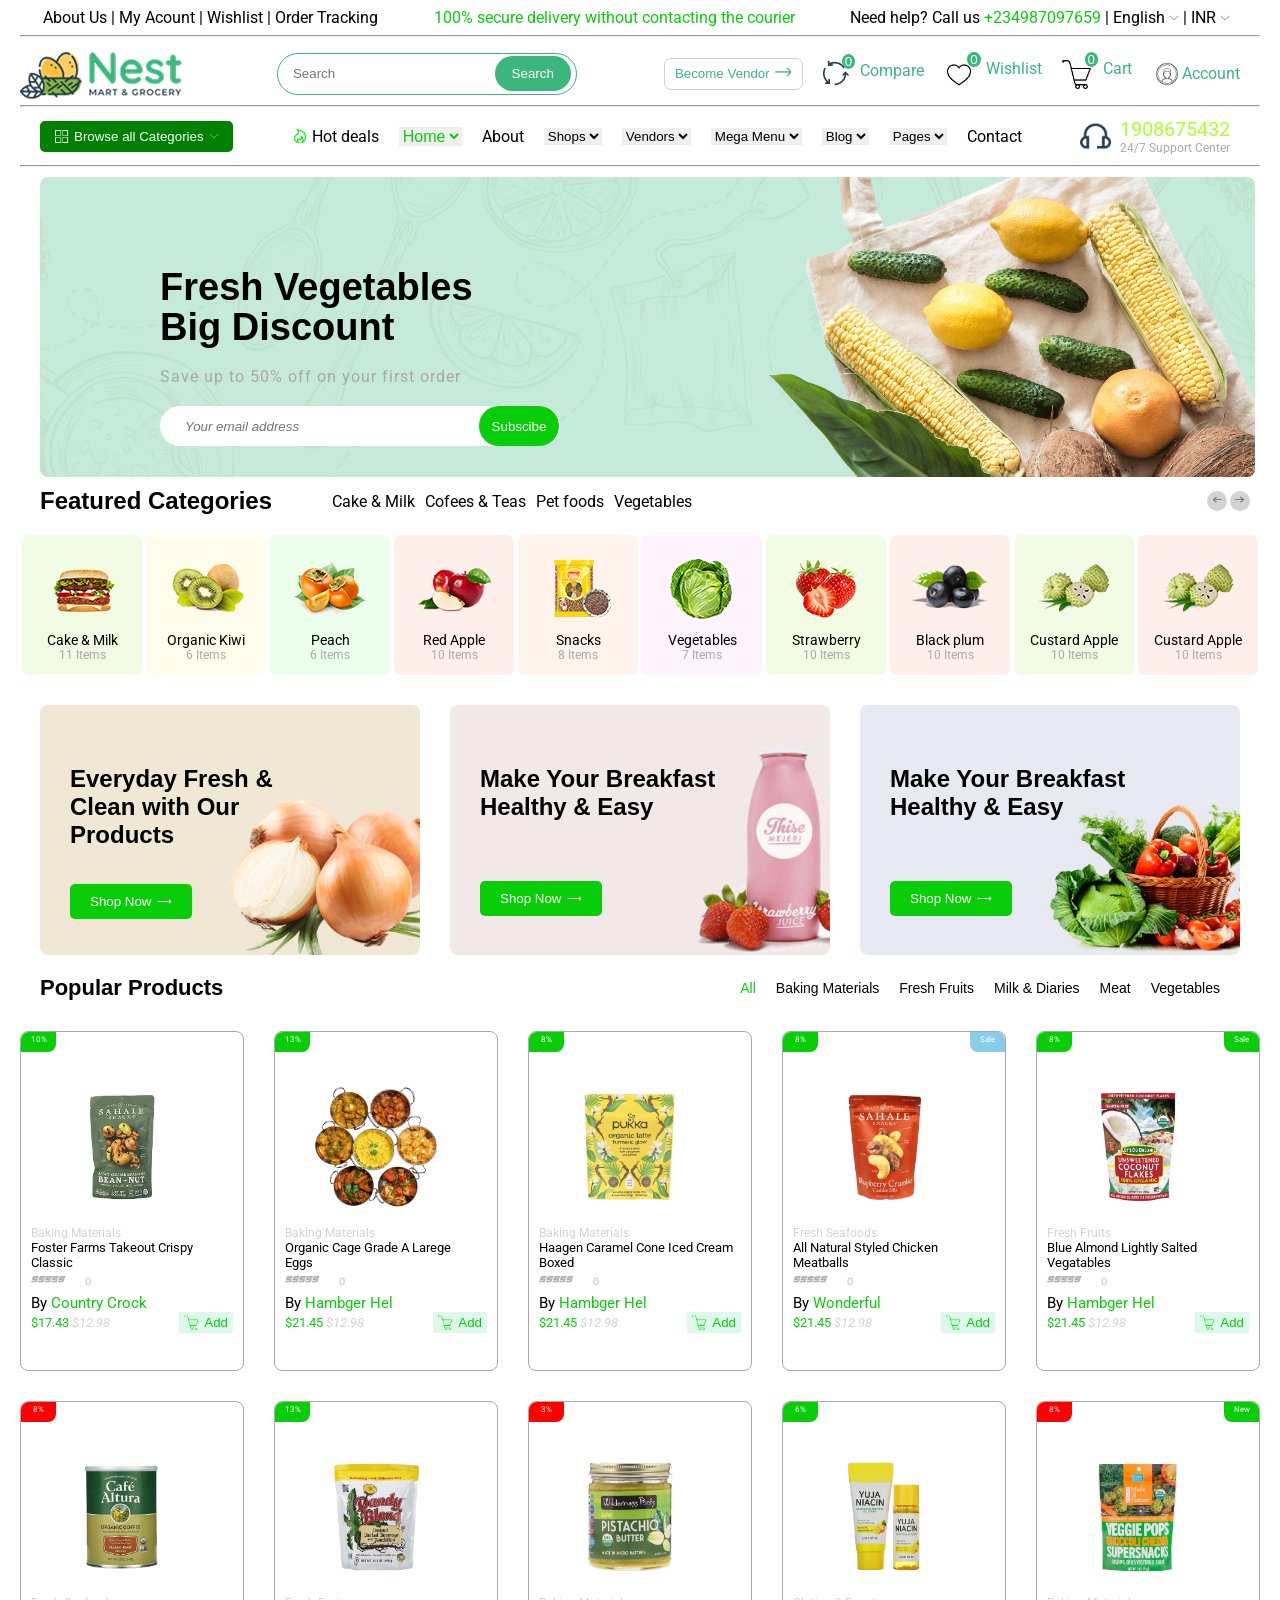
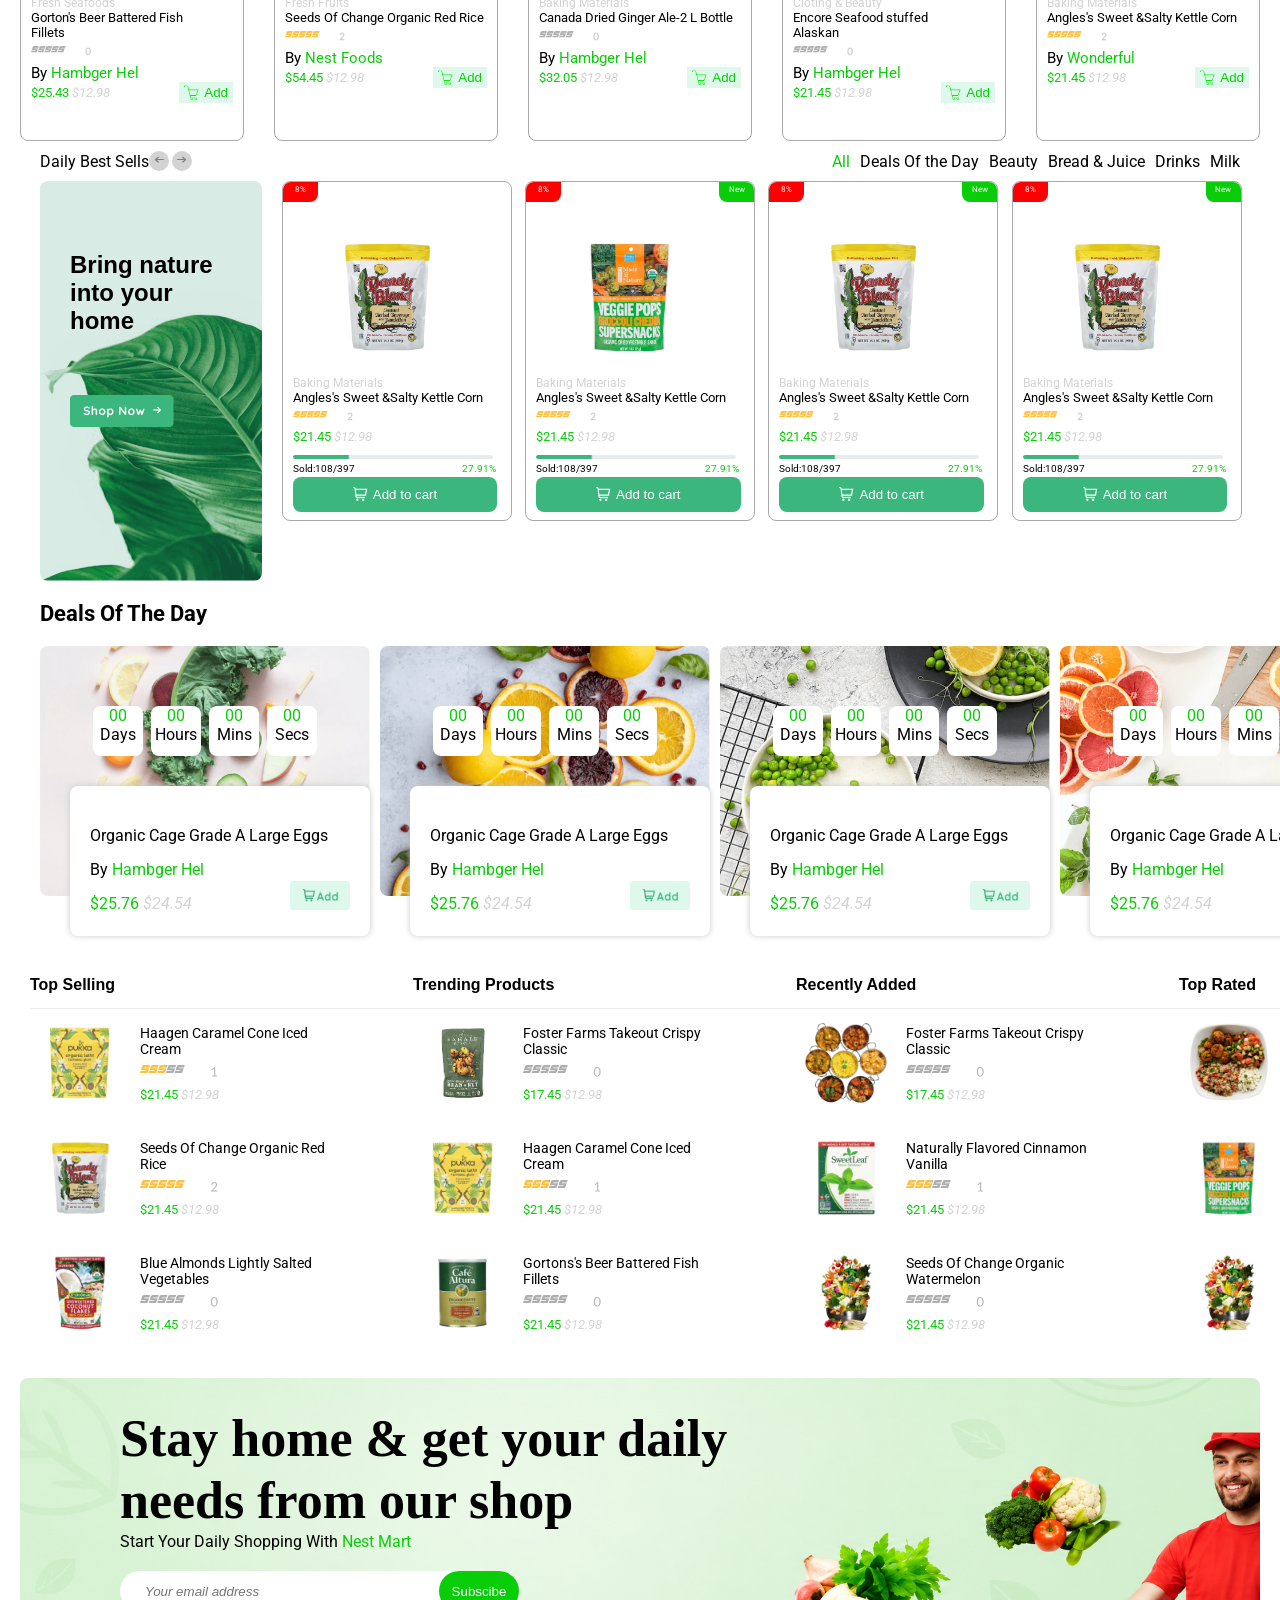
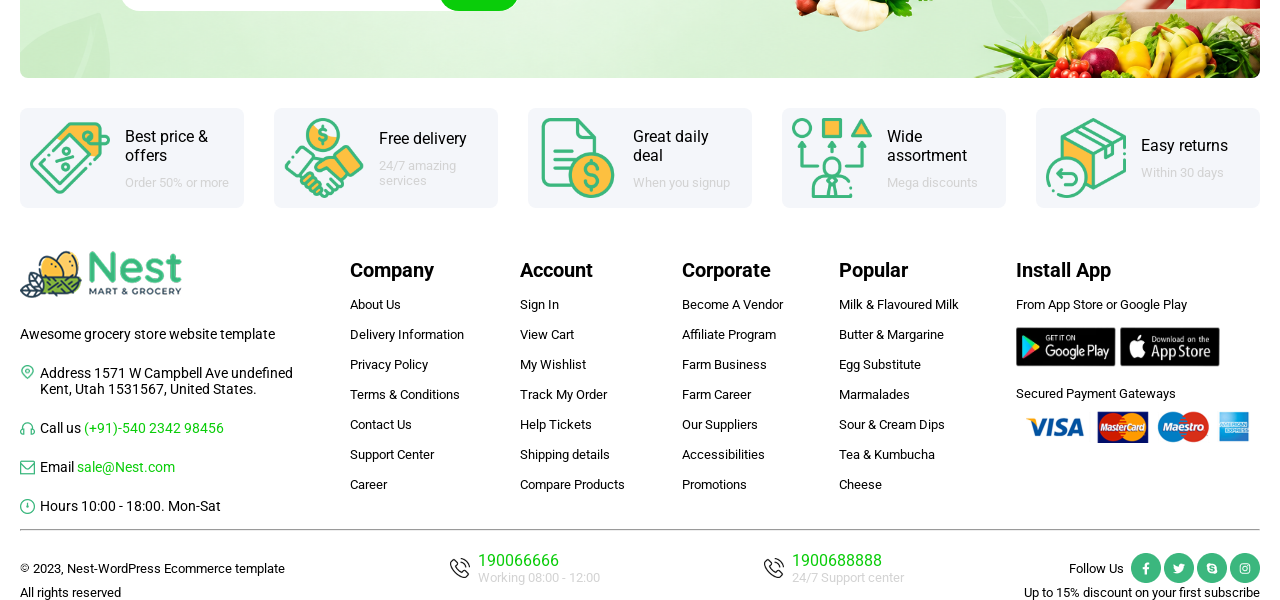
<file: index.html>
<!DOCTYPE html>
<html lang="en">
<head>
  <meta charset="UTF-8">
  <meta name="viewport" content="width=device-width, initial-scale=1.0">
  <title>Document</title>
  <link rel="preconnect" href="https://fonts.googleapis.com">
<link rel="preconnect" href="https://fonts.gstatic.com" crossorigin>
<link href="https://fonts.googleapis.com/css2?family=Roboto:ital,wght@0,100..900;1,100..900&display=swap" rel="stylesheet">
  <link rel="stylesheet" href="index.css">
</head>
<body>
  <header>
    <nav  class="first-nav">
      <div class="links">
        <a href="clone.html">About Us</a> |
        <a href="#">My Acount</a> |
        <a href="#">Wishlist</a> |
        <a href="#">Order Tracking</a>
      </div>

      <div class="hundred">
        100% secure delivery without contacting the courier
      </div>

      <div class="need">
       Need help? Call us <span>+234987097659</span> | English <img src="dropdown.png" width="10px" height="10px"> | INR <img src="dropdown.png" width="10px" height="10px" >
      </div>
    </nav>
    <hr class="first-hr">


    <div class="second-nav">

      <div class="logo">
        <img src="nest-logo.png">   
      </div>

      <form class="search-form">
          <input type="search" placeholder="Search" class="search-input">
          <button class="search-btn">Search</button>
        </form>

      <div class="fawaz">
      <div class="icons">

        <button class="become"> <p>Become Vendor</p> <img src="green-arrow.png"></button>

        <div class="compare">
          <img src="Group.png">
          <p><button class="zero">0</button></p>
          <div><a href="#"> Compare</a></div>  
        </div>


        <div class="compare">
          <img src="heart.png" width="30px" height="30px">
          <p><button class="zero">0</button></p>
          <div><a href="#"> Wishlist</a></div>  
        </div>


        <div class="compare">
          <img src="cart.png" width="30px" height="30px">
          <p><button class="zero">0</button></p>
          <div><a href="#"> Cart</a></div>  
        </div>


        <div style="display: flex; align-items: center;">
           <img src="account.png" width="30px" height="30px">
          <div><a style="text-decoration: none; color:  #3BB77E;" href="#"> Account</a></div> 
        </div>
          
      </div>

      </div>

      <img src="menu.png" class="menu" >

      


    </div>
    <hr class="first-hr">



  <nav class="third-nav">

    <div class="v">
      <button class="square-p-down"> <img class="four-square" src="four-square.png" width="15px" height="15px"> <p>Browse all Categories</p> <img class="down" src="dropdown.png" width="10px" height="10px"></button>
    </div>


    <div class="p-square">

      <a href="#"><div style="display: flex; align-items: center;
      gap: 3px;">
        <img class="flames" src="flames.png" width="18px" height="18px"> <p>Hot deals</p>
      </div>
      </a>

      <select class="home">
        <option>Home</option>
        <option></option>
      </select>

      <a href="#">About</a>

      <select>
        <option>Shops</option>
        <option></option>
      </select>

      <select>
        <option>Vendors</option>
        <option></option>
      </select>

      <select>
        <option>Mega Menu</option>
        <option></option>
      </select>

      <select>
        <option>Blog</option>
        <option></option>
      </select>

      <select>
        <option>Pages</option>
        <option></option>
      </select>

      <a href="#">Contact</a>


    </div>
     
     

    <div class="p">
      <img src="headphone.png" width="40px" height="30px">

      <div>
      <p style="color: greenyellow; font-size: 20px;">1908675432</p>
      <p style="font-size: 12px; color: darkgray;">24/7 Support Center</p>
      </div>
    </div>
  </nav> 
  </header>
  <hr class="second-hr">


  <div class="green-corn">
    <p class="vegetables">Fresh Vegetables <br> Big Discount</p>
    <p class="save">Save up to 50% off on your first order</p>

    <div class="email-div">
      <input class="email-input" type="email" placeholder="Your email address"> <button class="subscribe-btn">Subscibe</button>
    </div>

  </div>


 <div class="fea">

    <div style="display: flex; align-items: center; gap: 30px;">
      <p class="features">Featured Categories</p>
      <div class="c" ><p>Cake & Milk</p>
    <p>Cofees & Teas</p>
    <p>Pet foods</p>
    <p>Vegetables</p></div>
    
  </div>

  <div style="display: flex; align-items: center; gap: 3px;">
    <img src="left-arrow.png" width="20px" height="20px" style="background-color: lightgray; border-radius:50%; display: flex; padding: 2px;" >
    <img src="right-arrow2.png" width="20px" height="20px" style="background-color: lightgray; border-radius:50%; display: flex; padding: 2px;" >
    
  </div>
  </div>

  <div class="goods">

     <div class="burger-cake">
      <img class="burger" src="burger.png">
      <p class="cake">Cake & Milk</p>
      <p class="items">11 Items</p>
    </div>


    <div class="organic-kiwi">
      <img class="burger" src="kiwi.png">
      <p class="cake">Organic Kiwi</p>
      <p class="items">6 Items</p>
    </div>


    <div class="peach-para">
      <img class="burger" src="peach.png">
      <p class="cake">Peach</p>
      <p class="items">6 Items</p>
    </div>


    <div class="red-apple">
      <img class="burger" src="apple.png">
      <p class="cake">Red Apple</p>
      <p class="items">10 Items</p>
    </div>


    <div class="snacks">
      <img class="burger" src="snacks.png">
      <p class="cake">Snacks</p>
      <p class="items">8 Items</p>
    </div>

    <div class="cabbage">
      <img class="burger" src="vegetables.png">
      <p class="cake">Vegetables</p>
      <p class="items">7 Items</p>
    </div>


    <div class="strawberry">
      <img class="burger" src="strawberry.png">
      <p class="cake">Strawberry</p>
      <p class="items">10 Items</p>
    </div>

    <div class="black-plum">
      <img class="burger" src="black-plum.png">
      <p class="cake">Black plum</p>
      <p class="items">10 Items</p>
    </div>

    <div class="custard-apple">
      <img class="burger" src="custard-apple.png">
      <p class="cake">Custard Apple</p>
      <p class="items">10 Items</p>
    </div>

    <div class="custard-app">
      <img class="burger" src="custard-apple.png">
      <p class="cake">Custard Apple</p>
      <p class="items">10 Items</p>
    </div>





  </div>


  


  <div class="card-container">

    <div class="card1">
      <p>Everyday Fresh & <br> Clean with Our <br>Products</p>
      <button>Shop Now <img class="arrw" src="right-arrow.png" width="15px" height="15px"></button>

    </div>

    <div class="card2">
      <p>Make Your Breakfast<br> Healthy & Easy </p>
      <button>Shop Now <img class="arrw" src="right-arrow.png" width="15px" height="15px"></button>

    </div>

    <div class="card3">
      <p>Make Your Breakfast<br> Healthy & Easy </p>
      <button>Shop Now <img class="arrw" src="right-arrow.png" width="15px" height="15px"></button>

    </div>
  </div>

  <div class="popular-product">
    <p class="pop">Popular Products</p>
    <div class="all">
      <p style="color: rgb(10, 205, 10);">All</p>
      <p>Baking Materials</p>
      <p>Fresh Fruits</p>
      <p>Milk & Diaries</p>
      <p>Meat</p>
      <p>Vegetables</p>
    </div>
  </div>

<div class="flex">


 <div class="big">
   <div class="small">10%</div>
    <div align="center"><img class="bean-nut" src="bean-nut-removebg-preview.png" height="150px"></div>
    <p class="baking">Baking Materials</p>
    <p class="foster">Foster Farms Takeout Crispy <br>
    Classic</p>
    <img src="sssss.png" height="20px" style="margin-left: 10px;">
    <p class="country">By <span>Country Crock</span></p>
    <div class="button-cart">
      <p class="dollar"><span>$17.43</span> <i class="gray-dollar">$12.98</i> </p>
      <button class="cart-add"><img style="filter: invert(42%) sepia(93%) saturate(1352%) hue-rotate(87deg) brightness(119%) contrast(119%);" src="cart.png" width="15px" height="15px"> <p class="add">Add</p></button>
    </div>
 </div>


 <div class="big">
   <div class="small">13%</div>
    <div align="center"><img class="bean-nut" src="salad-removebg-preview.png" height="150px"></div>
    <p class="baking">Baking Materials</p>
    <p class="foster">Organic Cage Grade A Larege <br>
    Eggs</p>
    <img src="sssss.png" height="20px" style="margin-left: 10px;">
    <p class="country">By <span>Hambger Hel</span></p>
    <div class="button-cart">
      <p class="dollar"><span>$21.45</span> <i class="gray-dollar">$12.98</i> </p>
      <button class="cart-add"><img style="filter: invert(42%) sepia(93%) saturate(1352%) hue-rotate(87deg) brightness(119%) contrast(119%);" src="cart.png" width="15px" height="15px"> <p class="add">Add</p></button>
    </div>
 </div>


 <div class="big">
   <div class="small">8%</div>
    <div align="center"><img class="bean-nut" src="pukka-removebg-preview.png" height="150px"></div>
    <p class="baking">Baking Materials</p>
    <p class="foster">Haagen Caramel Cone Iced Cream <br>
    Boxed</p>
    <img src="sssss.png" height="20px" style="margin-left: 10px;">
    <p class="country">By <span>Hambger Hel</span></p>
    <div class="button-cart">
      <p class="dollar"><span>$21.45</span> <i class="gray-dollar">$12.98</i> </p>
      <button class="cart-add"><img style="filter: invert(42%) sepia(93%) saturate(1352%) hue-rotate(87deg) brightness(119%) contrast(119%);" src="cart.png" width="15px" height="15px"> <p class="add">Add</p></button>
    </div>
 </div>


 <div class="big">
  <div class="two-upper"> 
    <div class="left-small">8%</div>
   <div class="right-small">Sale</div>
  </div>
   
    <div align="center"><img class="bean-nut" src="sahale-removebg-preview.png" height="150px"></div>
    <p class="baking">Fresh Seafoods</p>
    <p class="foster"> All Natural Styled Chicken <br>Meatballs</p>
    <img src="sssss.png" height="20px" style="margin-left: 10px;">
    <p class="country">By <span>Wonderful</span></p>
    <div class="button-cart">
      <p class="dollar"><span>$21.45</span> <i class="gray-dollar">$12.98</i> </p>
      <button class="cart-add"><img style="filter: invert(42%) sepia(93%) saturate(1352%) hue-rotate(87deg) brightness(119%) contrast(119%);" src="cart.png" width="15px" height="15px"> <p class="add">Add</p></button>
    </div>
 </div>


 <div class="big">
  <div class="two-upper"> 
    <div class="left-small">8%</div>
   <div class="rig-small">Sale</div>
  </div>
   
    <div align="center"><img class="bean-nut" src="coconut-removebg-preview.png" height="150px"></div>
    <p class="baking">Fresh Fruits</p>
    <p class="foster">Blue Almond Lightly Salted <br>
    Vegatables</p>
    <img src="sssss.png" height="20px" style="margin-left: 10px;">
    <p class="country">By <span>Hambger Hel</span></p>
    <div class="button-cart">
      <p class="dollar"><span>$21.45</span> <i class="gray-dollar">$12.98</i> </p>
      <button class="cart-add"><img style="filter: invert(42%) sepia(93%) saturate(1352%) hue-rotate(87deg) brightness(119%) contrast(119%);" src="cart.png" width="15px" height="15px"> <p class="add">Add</p></button>
    </div>
 </div>

</div>  








<div class="flex">

  <div class="big">
   <div class="cafe-small">8%</div>
    <div align="center"><img class="bean-nut" src="cafe-altura-removebg-preview.png" height="150px"></div>
    <p class="baking">Fresh Seafoods</p>
    <p class="foster">Gorton's Beer Battered Fish <br>
    Fillets</p>
    <img src="sssss.png" height="20px" style="margin-left: 10px;">
    <p class="country">By <span>Hambger Hel</span></p>
    <div class="button-cart">
      <p class="dollar"><span>$25.43</span> <i class="gray-dollar">$12.98</i> </p>
      <button class="cart-add"><img style="filter: invert(42%) sepia(93%) saturate(1352%) hue-rotate(87deg) brightness(119%) contrast(119%);" src="cart.png" width="15px" height="15px"> <p class="add">Add</p></button>
    </div>
 </div>


 <div class="big">
   <div class="small">13%</div>
    <div align="center"><img class="bean-nut" src="dandy-removebg-preview.png" height="150px"></div>
    <p class="baking">Fresh Fruits</p>
    <p class="foster">Seeds Of Change Organic Red 
    Rice</p>
    <img src="fully-orange-ssss.png" height="20px" style="margin-left: 10px;">
    <p class="country">By <span>Nest Foods</span></p>
    <div class="button-cart">
      <p class="dollar"><span>$54.45</span> <i class="gray-dollar">$12.98</i> </p>
      <button class="cart-add"><img style="filter: invert(42%) sepia(93%) saturate(1352%) hue-rotate(87deg) brightness(119%) contrast(119%);" src="cart.png" width="15px" height="15px"> <p class="add">Add</p></button>
    </div>
 </div>


 <div class="big">
   <div class="le-small">3%</div>
    <div align="center"><img class="bean-nut" src="pistachio-removebg-preview.png" height="150px"></div>
    <p class="baking">Baking Materials</p>
    <p class="foster">Canada Dried Ginger Ale-2 L
    Bottle</p>
    <img src="sssss.png" height="20px" style="margin-left: 10px;">
    <p class="country">By <span>Hambger Hel</span></p>
    <div class="button-cart">
      <p class="dollar"><span>$32.05</span> <i class="gray-dollar">$12.98</i> </p>
      <button class="cart-add"><img style="filter: invert(42%) sepia(93%) saturate(1352%) hue-rotate(87deg) brightness(119%) contrast(119%);" src="cart.png" width="15px" height="15px"> <p class="add">Add</p></button>
    </div>
 </div>


 <div class="big">
   <div class="small">6%</div>
    <div align="center"><img class="bean-nut" src="oil-removebg-preview.png" height="150px"></div>
    <p class="baking">Cloting & Beauty</p>
    <p class="foster">Encore Seafood stuffed <br>
    Alaskan</p>
    <img src="sssss.png" height="20px" style="margin-left: 10px;">
    <p class="country">By <span>Hambger Hel</span></p>
    <div class="button-cart">
      <p class="dollar"><span>$21.45</span> <i class="gray-dollar">$12.98</i> </p>
      <button class="cart-add"><img style="filter: invert(42%) sepia(93%) saturate(1352%) hue-rotate(87deg) brightness(119%) contrast(119%);" src="cart.png" width="15px" height="15px"> <p class="add">Add</p></button>
    </div>
 </div>


 <div class="big">
  <div class="two-upper"> 
    <div class="le-small">8%</div>
   <div class="ri-small">New</div>
  </div>
   
    <div align="center"><img class="bean-nut" src="veggie-pot-removebg-preview.png" height="150px"></div>
    <p class="baking">Baking Materials</p>
    <p class="foster"> Angles's Sweet &Salty Kettle  Corn</p>
    <img src="fully-orange-ssss.png" height="20px" style="margin-left: 10px;">
    <p class="country">By <span>Wonderful</span></p>
    <div class="button-cart">
      <p class="dollar"><span>$21.45</span> <i class="gray-dollar">$12.98</i> </p>
      <button class="cart-add"><img style="filter: invert(42%) sepia(93%) saturate(1352%) hue-rotate(87deg) brightness(119%) contrast(119%);" src="cart.png" width="15px" height="15px"> <p class="add">Add</p></button>
    </div>
 </div>

</div>



<div class="daily">
  <div class="daily-best">
    <p>Daily Best Sells</p>
    <div style="display: flex; align-items: center; gap: 3px;">
    <img src="left-arrow.png" width="20px" height="20px" style="background-color: lightgray; border-radius:50%; display: flex; padding: 2px;" >
    <img src="right-arrow2.png" width="20px" height="20px" style="background-color: lightgray; border-radius:50%; display: flex; padding: 2px;" > 
   </div>
  </div>

  <div class="alif">
    <p><span>All</span></p>
    <p>Deals Of the Day</p>
    <p>Beauty</p>
    <p>Bread & Juice</p>
    <p>Drinks</p>
    <p>Milk</p>
  </div>
</div>



<div class="fle">


  <div class="big-leaf">
    <p class="bring">Bring nature <br>into your <br>home</p>
    <img src="shopnow.png" class="shopnow">
  </div>

<div class="grid">

    <div class="big" style="margin-top: 0px;">
  <div class="two-upper"> 
    <div class="le-small">8%</div>
   <!-- <div class="ri-small">New</div> -->
  </div>
   
    <div align="center"><img class="bean-nut" src="dandy-removebg-preview.png" height="150px"></div>
    <p class="baking">Baking Materials</p>
    <p class="foster"> Angles's Sweet &Salty Kettle  Corn</p>
    <img src="fully-orange-ssss.png" height="20px" style="margin-left: 10px;">
    <p class="dollar"><span>$21.45</span> <i class="gray-dollar">$12.98</i> </p>
    <img class="line" src="line.png" width="200px">
    <div class="sold">
      <p>Sold:108/397</p>
      <p><span>27.91%</span></p>
    </div>
    <button class="addtocart"> <img src="white-cart.png">Add to cart</button>
 </div>





 <div class="big" style="margin-top: 0px;">
  <div class="two-upper"> 
    <div class="le-small">8%</div>
   <div class="ri-small">New</div>
  </div>
   
    <div align="center"><img class="bean-nut" src="veggie-pot-removebg-preview.png" height="150px"></div>
    <p class="baking">Baking Materials</p>
    <p class="foster"> Angles's Sweet &Salty Kettle  Corn</p>
    <img src="fully-orange-ssss.png" height="20px" style="margin-left: 10px;">
    <p class="dollar"><span>$21.45</span> <i class="gray-dollar">$12.98</i> </p>
    <img class="line" src="line.png" width="200px">
    <div class="sold">
      <p>Sold:108/397</p>
      <p><span>27.91%</span></p>
    </div>
    <button class="addtocart"> <img src="white-cart.png">Add to cart</button>
 </div>





 <div class="big" style="margin-top: 0px;">
  <div class="two-upper"> 
    <div class="le-small">8%</div>
   <div class="ri-small">New</div>
  </div>
   
    <div align="center"><img class="bean-nut" src="dandy-removebg-preview.png" height="150px"></div>
    <p class="baking">Baking Materials</p>
    <p class="foster"> Angles's Sweet &Salty Kettle  Corn</p>
    <img src="fully-orange-ssss.png" height="20px" style="margin-left: 10px;">
    <p class="dollar"><span>$21.45</span> <i class="gray-dollar">$12.98</i> </p>
    <img class="line" src="line.png" width="200px">
    <div class="sold">
      <p>Sold:108/397</p>
      <p><span>27.91%</span></p>
    </div>
    <button class="addtocart"> <img src="white-cart.png">Add to cart</button>
 </div>




 <div class="big" style="margin-top: 0px;">
  <div class="two-upper"> 
    <div class="le-small">8%</div>
   <div class="ri-small">New</div>
  </div>
   
    <div align="center"><img class="bean-nut" src="dandy-removebg-preview.png" height="150px"></div>
    <p class="baking">Baking Materials</p>
    <p class="foster"> Angles's Sweet &Salty Kettle  Corn</p>
    <img src="fully-orange-ssss.png" height="20px" style="margin-left: 10px;">
    <p class="dollar"><span>$21.45</span> <i class="gray-dollar">$12.98</i> </p>
    <img class="line" src="line.png" width="200px">
    <div class="sold">
      <p>Sold:108/397</p>
      <p><span>27.91%</span></p>
    </div>
    <button class="addtocart"> <img src="white-cart.png">Add to cart</button>
 </div>
  </div>

  
</div>


<p class="deal">Deals Of The Day</p>

<div class="flex-item">


  <div class="fruit-collection1">

    <div class="fruit">
    <div class="genius">
      <p class="gen"><span>00</span></p>
      <p>Days</p>
    </div>

    <div class="genius">
      <p class="gen"><span>00</span></p>
      <p>Hours</p>
    </div>

    <div class="genius">
      <p class="gen"> <span>00</span></p>
      <p>Mins</p>
    </div>

    <div class="genius">
      <p class="gen"><span>00</span></p>
      <p>Secs</p>
    </div>
  </div>


  <div class="cage">
    <p class="grade">Organic Cage Grade A Large Eggs</p>
    <p class="hel">By <span>Hambger Hel</span></p>
    <div class="green-cart">
      <p class="price" ><span>$25.76</span> <i class="gray-dollar">$24.54</i></p>
     <img src="green-cart.png" width="60px" height="30px">
    </div>
  </div>

  </div>



  <div class="fruit-collection2">

    <div class="fruit">
    <div class="genius">
      <p class="gen"><span>00</span></p>
      <p>Days</p>
    </div>

    <div class="genius">
      <p class="gen"><span>00</span></p>
      <p>Hours</p>
    </div>

    <div class="genius">
      <p class="gen"> <span>00</span></p>
      <p>Mins</p>
    </div>

    <div class="genius">
      <p class="gen"><span>00</span></p>
      <p>Secs</p>
    </div>
  </div>


  <div class="cage">
    <p class="grade">Organic Cage Grade A Large Eggs</p>
    <p class="hel">By <span>Hambger Hel</span></p>
    <div class="green-cart">
      <p class="price" ><span>$25.76</span> <i class="gray-dollar">$24.54</i></p>
     <img src="green-cart.png" width="60px" height="30px">
    </div>
  </div>

  </div>




  <div class="fruit-collection3">

    <div class="fruit">
    <div class="genius">
      <p class="gen"><span>00</span></p>
      <p>Days</p>
    </div>

    <div class="genius">
      <p class="gen"><span>00</span></p>
      <p>Hours</p>
    </div>

    <div class="genius">
      <p class="gen"> <span>00</span></p>
      <p>Mins</p>
    </div>

    <div class="genius">
      <p class="gen"><span>00</span></p>
      <p>Secs</p>
    </div>
  </div>


  <div class="cage">
    <p class="grade">Organic Cage Grade A Large Eggs</p>
    <p class="hel">By <span>Hambger Hel</span></p>
    <div class="green-cart">
      <p class="price" ><span>$25.76</span> <i class="gray-dollar">$24.54</i></p>
     <img src="green-cart.png" width="60px" height="30px">
    </div>
  </div>

  </div>




  <div class="fruit-collection4">

  <div class="fruit">
    <div class="genius">
      <p class="gen"><span>00</span></p>
      <p>Days</p>
    </div>

    <div class="genius">
      <p class="gen"><span>00</span></p>
      <p>Hours</p>
    </div>

    <div class="genius">
      <p class="gen"> <span>00</span></p>
      <p>Mins</p>
    </div>

    <div class="genius">
      <p class="gen"><span>00</span></p>
      <p>Secs</p>
    </div>
  </div>


  <div class="cage">
    <p class="grade">Organic Cage Grade A Large Eggs</p>
    <p class="hel">By <span>Hambger Hel</span></p>
    <div class="green-cart">
      <p class="price" ><span>$25.76</span> <i class="gray-dollar">$24.54</i></p>
     <img src="green-cart.png" width="60px" height="30px">
    </div>
  </div>

  </div>
  
</div>



<div class="faruq">


  <div>

    <div class="top-selling">
    <p class="selling"> Top Selling</p>
    <img src="horizontal-line.png">

    <div class="pukka-paragraph">
      <img src="pukka-removebg-preview.png" width="100px" height="100px">
      <div>
        <p class="far" style="margin-left: 10px;">Haagen Caramel Cone Iced <br>Cream</p>
        <img src="half-orange-sss.png" style="margin-left: 10px;">
        <p class="dollar"><span>$21.45</span> <i class="gray-dollar">$12.98</i> </p>
      </div>
    </div>
  </div>



  <div class="pukka-paragraph">
      <img src="dandy-removebg-preview.png" width="100px" height="100px">
      <div>
        <p class="far" style="margin-left: 10px;">Seeds Of Change Organic Red <br>Rice</p>
        <img src="fully-orange-ssss.png" style="margin-left: 10px;">
        <p class="dollar"><span>$21.45</span> <i class="gray-dollar">$12.98</i> </p>
      </div>
    </div>


    <div class="pukka-paragraph">
      <img src="coconut-removebg-preview.png" width="100px" height="100px">
      <div>
        <p class="far" style="margin-left: 10px;">Blue Almonds Lightly Salted <br>Vegetables</p>
        <img src="sssss.png" style="margin-left: 10px;">
        <p class="dollar"><span>$21.45</span> <i class="gray-dollar">$12.98</i> </p>
      </div>
    </div>

  </div>



  <div>

    <div class="top-selling">
    <p class="selling">Trending Products</p>
    <img src="horizontal-line.png">

    <div class="pukka-paragraph">
      <img src="bean-nut-removebg-preview.png" width="100px" height="100px">
      <div>
        <p class="far" style="margin-left: 10px;">Foster Farms Takeout Crispy <br>Classic</p>
        <img src="sssss.png" style="margin-left: 10px;">
        <p class="dollar"><span>$17.45</span> <i class="gray-dollar">$12.98</i> </p>
      </div>
    </div>
  </div>



  <div class="pukka-paragraph">
      <img src="pukka-removebg-preview.png"100px" height="100px">
      <div>
        <p class="far" style="margin-left: 10px;">Haagen Caramel Cone Iced <br>Cream</p>
        <img src="half-orange-sss.png" style="margin-left: 10px;">
        <p class="dollar"><span>$21.45</span> <i class="gray-dollar">$12.98</i> </p>
      </div>
    </div>


    <div class="pukka-paragraph">
      <img src="cafe-altura-removebg-preview.png" width="100px" height="100px">
      <div>
        <p class="far" style="margin-left: 10px;">Gortons's Beer Battered Fish <br>Fillets</p>
        <img src="sssss.png" style="margin-left: 10px;">
        <p class="dollar"><span>$21.45</span> <i class="gray-dollar">$12.98</i> </p>
      </div>
    </div>
  </div>




  <div>

    <div class="top-selling">
    <p class="selling">Recently Added</p>
    <img src="horizontal-line.png">

    <div class="pukka-paragraph">
      <img src="salad-removebg-preview.png" width="100px" height="100px">
      <div>
        <p class="far" style="margin-left: 10px;">Foster Farms Takeout Crispy <br>Classic</p>
        <img src="sssss.png" style="margin-left: 10px;">
        <p class="dollar"><span>$17.45</span> <i class="gray-dollar">$12.98</i> </p>
      </div>
    </div>
  </div>



  <div class="pukka-paragraph">
      <img src="seed-leaf-removebg-preview.png"100px" height="100px">
      <div>
        <p class="far" style="margin-left: 10px;">Naturally Flavored Cinnamon <br>Vanilla</p>
        <img src="half-orange-sss.png" style="margin-left: 10px;">
        <p class="dollar"><span>$21.45</span> <i class="gray-dollar">$12.98</i> </p>
      </div>
    </div>


    <div class="pukka-paragraph">
      <img src="flower-removebg-preview.png" width="100px" height="100px">
      <div>
        <p class="far" style="margin-left: 10px;">Seeds Of Change Organic <br>Watermelon</p>
        <img src="sssss.png" style="margin-left: 10px;">
        <p class="dollar"><span>$21.45</span> <i class="gray-dollar">$12.98</i> </p>
      </div>
    </div>
  </div>



  <div>

    <div class="top-selling">
    <p class="selling">Top Rated</p>
    <img src="horizontal-line.png">

    <div class="pukka-paragraph">
      <img src="aura-salad-removebg-preview.png" width="100px" height="100px">
      <div>
        <p class="far" style="margin-left: 10px;">Pre-portioned, Low-fat ice cream <br> yogurt</p>
        <img src="sssss.png" style="margin-left: 10px;">
        <p class="dollar"><span>$17.45</span> <i class="gray-dollar">$12.98</i> </p>
      </div>
    </div>
  </div>



  <div class="pukka-paragraph">
      <img src="veggie-pot-removebg-preview.png" width="100px" height="100px">
      <div>
        <p class="far" style="margin-left: 10px;">Angie's Sweet & Salty Kettle <br>corn</p>
        <img src="half-orange-sss.png" style="margin-left: 10px;">
        <p class="dollar"><span>$21.45</span> <i class="gray-dollar">$12.98</i> </p>
      </div>
    </div>


    <div class="pukka-paragraph">
      <img src="flower-removebg-preview.png" width="100px" height="100px">
      <div>
        <p class="far" style="margin-left: 10px;">Seeds Of Change Organic <br>Watermelon</p>
        <img src="sssss.png" style="margin-left: 10px;">
        <p class="dollar"><span>$21.45</span> <i class="gray-dollar">$12.98</i> </p>
      </div>
    </div>

  </div>

</div>




<div class="man">
  <p class="veg">Stay home & get your daily <br> needs from our shop</p>
    <p class="sav">Start Your Daily Shopping With <span>Nest Mart</span></p>

    <div class="email-div">
      <input class="email-input" type="email" placeholder="Your email address"> <button class="subscribe-btn">Subscibe</button>
    </div>
</div>



<div class="boca">

  <div class="delivery">
    <img src="best.png" width="80px" height="80px">
    <div>
      <p>Best price & offers</p>
    <p class="order">Order 50% or more</p>
    </div>
  </div>


  <div class="delivery">
    <img src="free.png" width="80px" height="80px">
    <div>
      <p>Free delivery</p>
    <p class="order">24/7 amazing services</p>
    </div>
  </div>


  <div class="delivery">
    <img src="great.png" width="80px" height="80px">
    <div>
      <p>Great daily deal</p>
    <p class="order">When you signup</p>
    </div>
  </div>


  <div class="delivery">
    <img src="wide.png" width="80px" height="80px">
    <div>
      <p>Wide assortment</p>
    <p class="order">Mega discounts</p>
    </div>
  </div>


  <div class="delivery">
    <img src="easy.png" width="80px" height="80px">
    <div>
      <p>Easy returns</p>
    <p class="order">Within 30 days</p>
    </div>
  </div>
</div>



<div class="footer">


  <div class="nest-footer">
    <img src="nest-logo.png">
    <p>Awesome grocery store website template</p>
    
    <div style="display: flex; gap: 5px; vertical-align: top;">
      <img src="location.png" width="15px" height="15px">
      <p>Address 1571 W Campbell Ave undefined <br>Kent, Utah 1531567, United States.</p>
    </div>

    <div style="display: flex; gap: 5px;
     align-items: center;">
      <img src="green-headphone.png" width="15px" height="15px">
      <p>Call us <span>(+91)-540 2342 98456</span></p>
    </div>


     <div style="display: flex; gap: 5px;
     align-items: center;">
      <img src="envelope.png" width="15px" height="15px">
      <p>Email <span>sale@Nest.com</span></p>
    </div>


    <div style="display: flex; gap: 5px;
     align-items: center;">
      <img src="time.png" width="15px" height="15px">
      <p>Hours 10:00 - 18:00. Mon-Sat</p>
    </div>

  </div>


<div>
       <p class="heading"> Company</p>
  <div class="company">
    <p>About Us</p>
    <p>Delivery Information</p>
    <p>Privacy Policy</p>
    <p>Terms & Conditions</p>
    <p>Contact Us</p>
    <p>Support Center</p>
    <p>Career</p>
   </div>
</div>



<div>
       <p class="heading"> Account</p>
  <div class="company">
    <p>Sign In</p>
    <p>View Cart</p>
    <p>My Wishlist</p>
    <p>Track My Order</p>
    <p>Help Tickets</p>
    <p>Shipping details</p>
    <p>Compare Products</p>
   </div>
</div>


<div>
       <p class="heading"> Corporate</p>
  <div class="company">
    <p>Become A Vendor</p>
    <p>Affiliate Program</p>
    <p>Farm Business</p>
    <p>Farm Career</p>
    <p>Our Suppliers</p>
    <p>Accessibilities</p>
    <p>Promotions</p>
   </div>
</div>


<div>
       <p class="heading"> Popular</p>
  <div class="company">
    <p>Milk & Flavoured Milk</p>
    <p>Butter & Margarine</p>
    <p>Egg Substitute</p>
    <p>Marmalades</p>
    <p>Sour & Cream Dips</p>
    <p>Tea & Kumbucha</p>
    <p>Cheese</p>
   </div>
</div>


<div>
       <p class="heading"> Install App</p>
  <div class="company">
    <p>From App Store or Google Play</p>
    <img src="google-play.jpg" width="100px" height="40px" style="margin-top: 15px;">
    <img src="app-store.jpg" width="100px" height="40px">
    <p>Secured Payment Gateways</p>
    <img src="visa.png"  style="margin-top: 10px;">
   </div>
</div>

</div>

<hr style="color: #BCE3C9;">


<div class="second-footer">

  <p style="font-size: 13px;"><img src="copyright.png" width="10px" height="10px"> 2023, Nest-WordPress Ecommerce template</p>

  <div style="display: flex; align-items: center; gap: 8px;">
    <img src="cell-pnone.png" width="20px" height="20px">
    <div>
      <p ><span>190066666</span></p>
      <p class="odd">Working 08:00 - 12:00</p>
    </div>
  </div>


  <div style="display: flex; align-items: center; gap: 8px;">
    <img src="cell-pnone.png" width="20px" height="20px">
    <div>
      <p><span>1900688888</span></p>
      <p class="odd">24/7 Support center</p>
    </div>
  </div>


  <div class="last">
    <p style="font-size: 13px;">Follow Us</p>
    <div style="display: flex;
    align-items: center; gap: 3px;">
      <img src="facebook.png">
      <img src="twitter.png">
      <img src="crypto.png">
      <img src="instagram.png">
    </div>
  </div>

</div>

<div class="last-footer">
  <p>All rights reserved</p>
  <p>Up to 15% discount on your first subscribe</p>
</div>
</body>
</html>
</file>
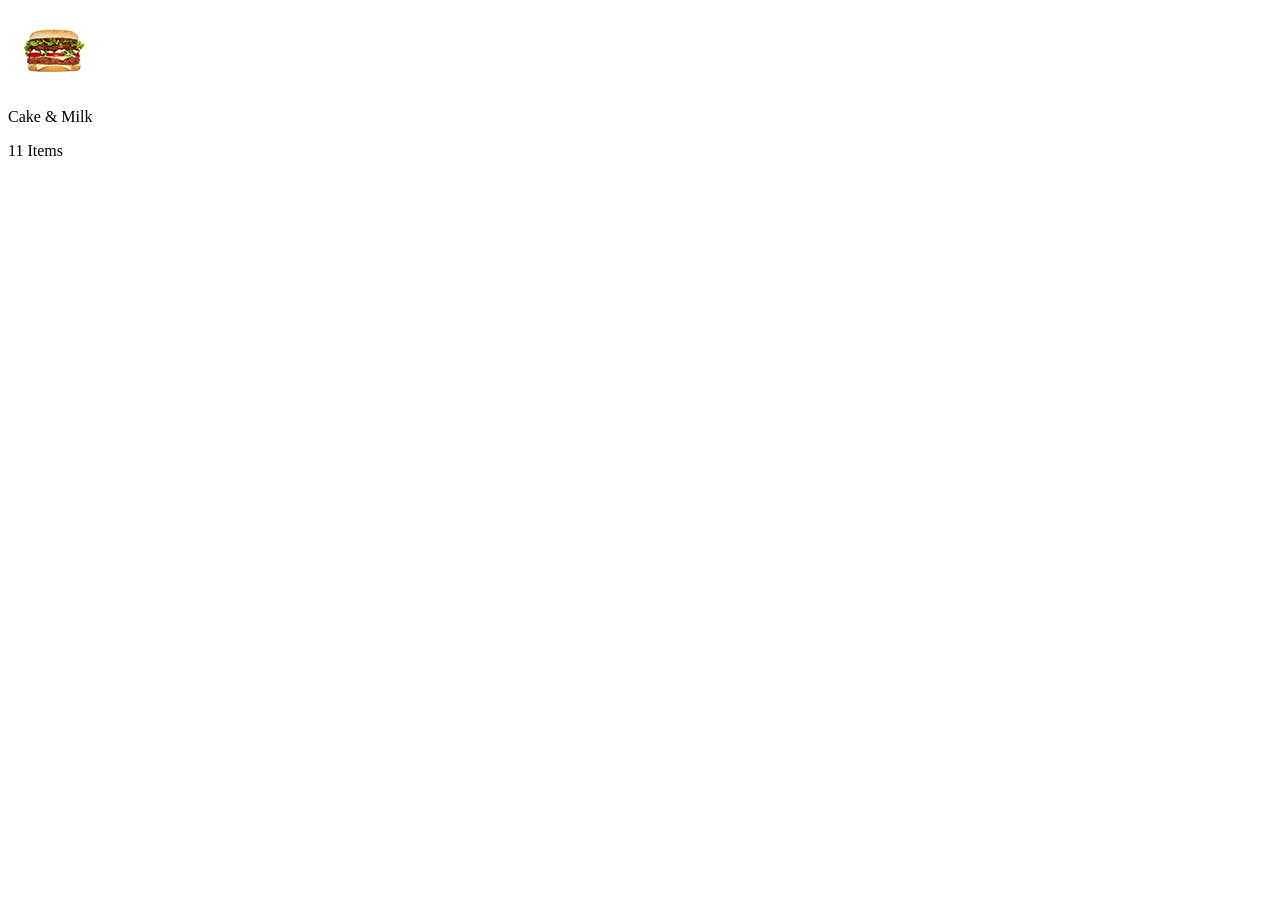
<file: clone.html>
<!DOCTYPE html>
<html lang="en">
<head>
  <meta charset="UTF-8">
  <meta name="viewport" content="width=device-width, initial-scale=1.0">
  <title>Document</title>
</head>
<body>


  <div class="burger-cake">
      <img class="burger" src="burger.png">
      <p class="cake">Cake & Milk</p>
      <p class="items">11 Items</p>
    </div>







   

          

           

  
        
        
  
</body>
</html>
</file>
<file: index.css>
*{
  margin: 0;
  padding: 0;
  box-sizing: border-box;
}


body{
  min-height: 100vh;
  font-family: "Roboto", sans-serif;
  padding-left: 20px;
  padding-right: 20px;
  width: 100%;
}

.first-nav{
  display: flex;
  align-items: center;
  justify-content: space-between;
  margin-top: 5px;
  padding: 3px;
  width: 100%;
  padding-right: 50px;
  margin-left: 20px;
}


.links a{
  text-decoration: none;
  color: black;
}
.links a:hover{
  color:rgb(10, 205, 10) ;
}

.hundred, span{
  color: rgb(10, 205, 10);
}
span{
  cursor: pointer;
}
.first-hr{
  margin-top: 5px;
  color: lightgray;
}

.logo{
  display: flex; 
  align-items: center;
  gap: 50px;
}

.search-form{
  display: flex;
  align-items: center;
  gap: 20px;
  width: 300px;
  height: 42px;
  border-radius: 50px;
  background-color:none;
  padding-left: 5px;
    padding-right:5px ;
    border: 1px solid #3BB77E;
 
}

.search-input{
  width: 200px;
  height: 35px;
  border: none;
  border-radius: 50px;
  padding-left: 10px;
}
.search-btn{
  border: none;
  color: white;
  background-color: #3BB77E;
  width:80px ;
  height:35px ;
  border-radius: 50px;

}

.become{
  display: flex;
  align-items: center;
  color: #3BB77E;
  gap: 5px;
  padding: 5px 10px;
  border:1px solid lightgray;
  border-radius: 7px;
  background-color: white;
  box-shadow: 0 0 0 0.5 #F4F6FA;
}
.zero{
  background-color: #3BB77E;
  border-radius: 50%;
  color: white;
  border: none;
  padding-left:3px;
  padding-right: 3px;
  text-align: center;

}

.compare{
  display: flex;
  
}
.compare p{
  margin-top: -10px;
  margin-left: -7px;
}
.compare a{
  text-decoration: none;
  color: #3BB77E;
  margin-left: 5px;
}

.icons{
  display: flex;
  align-items: center;
  gap: 20px;
}

.menu{
  display: none;
}
.second-nav{
  display: flex;
  align-items: center;
  justify-content: space-between;
  margin-top: 10px;
  padding-right: 20px;
}

.p-square{
  display: flex; 
  align-items: center; 
  gap: 20px;
}

.square-p-down{
  display: flex;
  align-items: center;
  gap: 5px;
  padding: 8px 14px;
  background-color:green;
  border: none;
  border-radius: 5px;
  color: white;
}

.four-square, .down{
  filter: brightness(0) invert(1);
}

.flames{
  filter: invert(42%) sepia(93%) saturate(1352%) hue-rotate(87deg) brightness(119%) contrast(119%);
}

.third-nav{
  display: flex;
  align-items: center;
  width: 100%;
  margin-left: 10px;
  justify-content: space-between;
   padding-right: 50px;
  margin-left: 20px;
  margin-top: 10px;
  margin-bottom: 10px;
}
.p{
  display: flex;
  align-items: center;
}

.home{
  color: rgb(10, 205, 10);
  font-size: 16px;
}


.third-nav a{
  text-decoration: none;
  color: black;
}
.third-nav select{
border: none;
}
.third-nav option{
  border: none;
}

.green-corn{
  background-image: url('green-corn.png');
  background-position: center;
  background-size: cover;
  background-repeat: no-repeat;
  width: 98%;
  height: 300px;
  border-radius: 8px;
  padding: 20px 30px;
  margin-left: 20px;
  margin-right: 40px;
  margin-top: 10px;
 
}

.vegetables{
  font-size: 38px;
  font-family: arial;
  font-weight: bold;
  margin-left: 90px;
  line-height: 40px;
  padding-top: 70px;
}
.save{
  margin-top: 20px;
  margin-left: 90px;
  color: darkgray;
  letter-spacing: 1px;
}
.email-div{
  width: 400px;
  /* border: 1px solid black; */
  height: 40px;
  margin-left: 90px;
  background-color: white;
  border-radius: 20px;
  padding-left: 5px;
  margin-top: 20px;
}
.email-input{
  width: 300px;
  /* border: 1px solid black; */
  height: 40px;
  padding-left: 20px;
  font-style: italic;
  border: none;
  border-radius: 20px;
}
.subscribe-btn{
  height: 40px;
  width: 80px;
  border-radius: 20px;
  margin-left: 10px;
  padding: 7px 10px;
  background-color: rgb(10, 205, 10);
  border: none;
  color: white;
  cursor: pointer;
  
}
.features{
  font-family: arial;
  font-weight: bold;
  font-size: 24px;
  margin-right: 30px;
}

.c{
  display: flex; align-items: center; gap: 10px;
}


.fea{
  display: flex;
  align-items: center;
  justify-content: space-between;
  padding-left: 20px;
  padding-right: 10px;
  margin-top: 10px;
}

.burger-cake, .organic-kiwi, .peach-para, .red-apple, .snacks, 
.cabbage, .strawberry, .black-plum, .custard-apple, .custard-app{
  background-color: #F2FCE4;
  width: 120px;
  height:140px;
  align-content: center;
  margin-top: 20px;
  text-align: center;
  border-radius: 7px;
}

.organic-kiwi{
background-color: #FFFCEB;
}

.peach-para{
  background-color: #ECFFEC;
}
.red-apple, .custard-app{
  background-color: #FEEFEA;
}
.snacks{
  background-color: #FFF3EB;
}
.cabbage{
  background-color:  #FFF3FF;
}
.strawberry,.custard-apple{
  background-color: #F2FCE4;
}
.black-plum{
  background-color: #FEEFEA;
}



.cake{
  font-size: 14px;
  text-align: center;
}
.items{
  text-align: center;
  color: darkgray;
  font-size: 12px;
}

.featured-goods{
  display: flex;
  width: 100%;
  align-items: center;
  justify-content: space-around;
  

}

.goods{
   display: flex;
  width: 100%;
  align-items: center;
  justify-content: space-around;
}

.card1{
  width: 500px;
  height: 250px;
  background-image: url('onions.png');
  background-position: center;
  background-size: cover;
  background-repeat: no-repeat;
  border-radius: 8px;
}

.card1 button{
  display: flex;
  align-items: center;
  gap: 5px;
  background-color: rgb(10, 205, 10);
  border: none;
  border-radius: 5px;
  padding: 10px 20px;
  color: white;
  margin-top: 15px;
  cursor: pointer;
  margin-left: 30px;
}

.card1 p{
  font-size: 24px;
  font-family: arial;
  font-weight: bold;
  padding-top: 60px;
  padding-bottom: 20px;
  margin-left: 30px;
}
.arrw{
  filter: brightness(0) invert(1);
}

.card2{
  width: 500px;
  height: 250px;
  background-image: url('nivea.png');
  background-position: center;
  background-size: cover;
  background-repeat: no-repeat;
  border-radius: 8px;
}



.card2 button{
  display: flex;
  align-items: center;
  gap: 5px;
  background-color: rgb(10, 205, 10);
  border: none;
  border-radius: 5px;
  padding: 10px 20px;
  color: white;
  margin-top: 40px;
  margin-left: 30px;
  cursor: pointer;
}

.card2 p{
  font-size: 24px;
  font-family: arial;
  font-weight: bold;
  padding-top: 60px;
  padding-bottom: 20px;
  margin-left: 30px;
}


.card3{
  width: 500px;
  height: 250px;
  background-image: url('garden.png');
  background-position: center;
  background-size: cover;
  background-repeat: no-repeat;
  border-radius: 8px;
}
.card3 button{
  display: flex;
  align-items: center;
  gap: 5px;
  background-color: rgb(10, 205, 10);
  border: none;
  border-radius: 5px;
  padding: 10px 20px;
  color: white;
  margin-top: 40px;
  margin-left: 30px;
  cursor: pointer;
}

.card3 p{
  font-size: 24px;
  font-family: arial;
  font-weight: bold;
  padding-top: 60px;
  padding-bottom: 20px;
  margin-left: 30px;
}

.card-container{
  display: flex;
  justify-content: space-around;
  align-items: center;
  gap: 30px;
  width: 100%;
  margin-top: 30px;
  margin-left: 20px;
  padding-right: 40px;
}

.popular-product{
  display: flex;
  align-items: center;
  justify-content: space-between;
  margin-top: 20px;
  width: 100%;
}

.all{
  display: flex;
  align-items: center;
  gap: 20px;
  font-size: 14px;
  font-family: arial;
  margin-right: 40px;
}
.pop{
  font-size: 22px;
  font-weight: bold;
  font-family: arial;
  padding-left: 20px;
  
}

.big{
  width: 230px;
  height: 340px;
  border: 1px solid darkgray;
  background-color: white;
  
  margin-top: 30px;
  border-radius: 8px;
  
}

.small{
   width: 35px;
  height: 20px;
  border: none;
  background-color: rgb(10, 205, 10);
  border-top-left-radius: 8px;
  border-bottom-right-radius: 8px;
  font-size: 8px;
  color: white;
  text-align: center;
  padding-top: 3px;
  
}

.bean-nut{
  align-content: center;
  margin-top: 20px;
  margin-right: 20px;
  padding-top: -10px;
}

.big span{
  color: rgb(10, 205, 10);
}
.gray-dollar{
  color: lightgray;
}

.baking{
  font-size: 12px;
  color: lightgray;
  margin-left: 10px;
}

.foster{
  font-size: 13px;
  margin-left: 10px;
}
.cart-add{
  display: flex;
  align-items: center;
  gap: 5px;
  background-color: #DEF9EC;
  border: none;
  padding: 3px 5px;
  margin-right: 10px;
  cursor: pointer;
}
.add{
  color: rgb(10, 205, 10);
  
}

.button-cart{
  display: flex;
  align-items: center;
  justify-content: space-between;

}

.country{
  font-size: 15px;
  margin-left: 10px;
}

.dollar{
   font-size: 13px;
  
  margin-left: 10px;
  margin-right: 10px;
}

.two-upper{
  display: flex;
  align-items: center;
  justify-content: space-between;
}

.left-small{
  width: 35px;
  height: 20px;
  border: none;
  background-color: rgb(10, 205, 10);
  border-top-left-radius: 8px;
  border-bottom-right-radius: 8px;
  font-size: 8px;
  color: white;
  text-align: center;
  padding-top: 3px;
}

.right-small{
   width: 35px;
  height: 20px;
  border: none;
  background-color: skyblue;
  border-top-right-radius: 8px;
  border-bottom-left-radius: 8px;
  font-size: 8px;
  color: white;
  text-align: center;
  padding-top: 3px;
}

.rig-small{
   width: 35px;
  height: 20px;
  border: none;
  background-color: rgb(10, 205, 10);
  border-top-right-radius: 8px;
  border-bottom-left-radius: 8px;
  font-size: 8px;
  color: white;
  text-align: center;
  padding-top: 3px;
}

.flex{
  display: flex;
  align-items: center;
  justify-content: space-around;
  gap: 30px;
}

.boca{
   display: flex;
  align-items: center;
  justify-content: space-around;
  gap: 30px;
}

.cafe-small{
  width: 35px;
  height: 20px;
  border: none;
  background-color: red;
  border-top-left-radius: 8px;
  border-bottom-right-radius: 8px;
  font-size: 8px;
  color: white;
  text-align: center;
  padding-top: 3px;
  cursor: pointer;
  
}

.le-small{
   width: 35px;
  height: 20px;
  border: none;
  background-color: #1774B2;
  border-top-left-radius: 8px;
  border-bottom-right-radius: 8px;
  font-size: 8px;
  color: white;
  text-align: center;
  padding-top: 3px;
}

.le-small{
  width: 35px;
  height: 20px;
  border: none;
  background-color: red;
  border-top-left-radius: 8px;
  border-bottom-right-radius: 8px;
  font-size: 8px;
  color: white;
  text-align: center;
  padding-top: 3px;
}

.ri-small{
   width: 35px;
  height: 20px;
  border: none;
  background-color: rgb(10, 205, 10);
  border-top-right-radius: 8px;
  border-bottom-left-radius: 8px;
  font-size: 8px;
  color: white;
  text-align: center;
  padding-top: 3px;
}

.daily-best{
  display: flex;
  align-items: center;
  gap: 0px;
}

.alif{
   display: flex;
  align-items: center;
  gap: 10px;
}


.daily{
  display: flex;
  align-items: center;
  justify-content: space-between;
  padding-left: 20px;
  padding-right: 20px;
  margin-top: 10px;
  margin-bottom: 10px;
}


.big-leaf{
  background-image: url('big-leaf.png');
  width: 250px;
  height: 400px;
  background-position: center;
  background-size: cover;
  border-radius: 8px;
}

.bring{
  margin-left: 30px;
  font-size: 24px;
  font-family: arial;
  font-weight: bold;
 padding-top: 70px;
}
.shopnow{
  margin-left: 30px;
  margin-top: 60px;
}

.fle{
  display: flex;
  align-items: top;
  gap: 20px;
  
  width: 100%;
  margin-left: 20px;
  padding-right: 40px;

}

.grid{
  display: grid;
  width: 90%;
  grid-template-columns: repeat(auto-fit, minmax(200px, 1fr));
  gap:15px;
}

.line{
  margin-left: 10px;
}

.sold{
  display: flex;
  align-items: center;
  justify-content: space-between;
}

.sold p{
  font-size: 10px;
  margin-left: 10px;
  margin-right: 15px;
}

.addtocart{
  background-color: #3BB77E;
  padding: 10px 60px;
  display: flex;
  gap: 5px;
  border: none;
  margin-left: 10px;
  margin-top: 3px;
  border-radius: 8px;
  color: white;
  
}

.deal{
  margin-top: 20px;
  margin-bottom: 20px;
  margin-left: 20px;
  font-size: 22px;
  font-weight: bold;
}

.flex-item{
  display: flex;
  gap: 10px;
  margin-left: 20px;
  margin-right: 20px;
}

.fruit-collection1{
  background-image: url('fruit1.png');
  background-size:cover;
  background-position: center;
  width: 400px;
  height: 250px;
  border-radius: 8px;
  
}

.fruit-collection2{
  background-image: url('fruit2.png');
  background-size:cover;
  background-position: center;
  width: 400px;
  height: 250px;
  border-radius: 8px;

}

.fruit-collection3{
  background-image: url('fruit3.png');
  background-size:cover;
  background-position: center;
  width: 400px;
  height: 250px;
  border-radius: 8px;
}

.fruit-collection4{
  background-image: url('fruit4.png');
  background-size:cover;
  background-position: center;
  width: 400px;
  height: 250px;
  border-radius: 8px;
}



.genius{
  width: 50px;
  height: 50px;
  background-color: white;
  border-radius: 8px;
  text-align: center;
}

.fruit{
  display: flex;
  gap: 8px;
  justify-content: center;
  padding-top: 60px;
}

.cage{
  width: 300px;
  height: 150px;
  box-shadow: 0px 0px 6px rgb(203, 201, 201);
  background-color: white;
  border-radius: 8px;
  padding-left: 20px;
  margin-left: 30px;
  
}

.cage p{
  font-size: 16px; 
}

.grade{
padding-top: 40px;
 margin-top: 30px;
}
.hel, .price, .cage button{
  padding-top: 15px;
}

.green-cart{
  display: flex;
  align-items: center;
  justify-content: space-between;
  padding-right: 20px;
}


.selling{
  margin-top: 60px;
  font-family: arial;
  font-weight: bold;
}

.pukka-paragraph{
  display: flex;
  align-items: center;
  margin-bottom: 15px;
}

.faruq{
  display: flex;
  align-items: center;
  justify-content: space-around;
  width: 100%;
  padding-left: 10px;
  padding-right: 10px;
  margin-top: 20px;
}

.far{
  font-size: 14px;
}

.man{
  background-image: url('green-back.png');
  background-position:center;
  background-size: cover;
  width: 100%;
  height: 300px;
  border-radius: 8px;
  padding-left: 10px;
  padding-right: 10px;
  margin-top: 20px;
}

.veg{
font-family: quicksand;
font-weight: 700;
font-size: 52px;
line-height: 62px;
letter-spacing: 0%;
vertical-align: middle;
margin-left: 90px;
padding-top: 30px;

}

.sav{
  margin-left: 90px;
}

.delivery{
  background-color: #F4F6FA;
  width: 270px;
  height: 100px;
  display: flex;
  align-items: center;
  padding-left: 10px;
  margin-top: 30px;
  border-radius: 8px;
  padding-right: 10px;
  vertical-align: top;
  gap: 15px;
  
}

.order{
  margin-top: 10px;
  font-size: 13px;
  color:lightgray;
}

.nest-footer p{
  font-size: 14px;
  margin-bottom: 15px;
  margin-top: 8px;

}

.second-footer{
  display: flex; align-items: center; justify-content: space-between; margin-top: 20px;
}

.footer{
  display: flex; justify-content: space-between; margin-top: 50px;
}
.nest-footer img{
  margin-bottom:15px ;
  margin-top: 8px;
}
.nest-footer{
  margin-top: -20px;
}

.last-footer{
  display: flex; justify-content: space-between; align-items: center; font-size: 13px;
}

.heading{
  font-size: 20px;
  font-weight: bold;
}

.last{
  display: flex;
    align-items: center; gap: 7px;
}

.company p{
font-size: 13px;
margin-top: 15px;
}

.odd{
  margin-top: 0px;
  font-size: 13px;
  color:lightgray;
}






 
@media only screen and (max-width:768px){
  .first-nav{
  display: flex;
  flex-direction: column;
  align-items: center;
  justify-content: space-between;
  margin-top: 5px;
  padding: 3px;
  width: 100%;
  padding-right: 50px;
  margin-left: 20px;
  display: none;
}

.links, .hundred{
   font-size: 13px;
  margin-bottom: 5px;
}
 
.need{
 font-size: 12px;
  margin-bottom: 5px;
}

.links a{
  text-decoration: none;
  color: black;
}
.links a:hover{
  color:rgb(10, 205, 10) ;
}

.hundred, span{
  color: rgb(10, 205, 10);
}
span{
  cursor: pointer;
}
.first-hr{
  margin-top: 5px;
  color: lightgray;
  display: none;
}


.logo{
  display: flex; 
  align-items: center;
  gap: 5px;
  margin-left: 5px;
}

.search-form{
  display: flex;
  align-items: center;
  display: none;
  gap: 20px;
  width: 200px;
  height: 32px;
  border-radius: 50px;
  background-color:none;
  padding-left: 5px;
    padding-right:5px ;
    border: 1px solid #3BB77E;
 
}

.v{
  display: none;
}

.search-input{
  width: 120px;
  height: 25px;
  border: none;
  border-radius: 50px;
  padding-left: 10px;
}
.search-btn{
  border: none;
  color: white;
  background-color: #3BB77E;
  width:60px ;
  height:25px ;
  border-radius: 50px;
  font-size: 13px;
  padding: 5px 5px;

}

.become{
  display: flex;
  align-items: center;
  color: #3BB77E;
  gap: 5px;
  padding: 5px 10px;
  border:1px solid lightgray;
  border-radius: 7px;
  background-color: white;
  box-shadow: 0 0 0 0.5 #F4F6FA;
}
.zero{
  background-color: #3BB77E;
  border-radius: 50%;
  color: white;
  border: none;
  padding-left:3px;
  padding-right: 3px;
  text-align: center;

}

.compare{
  display: flex;
  
}
.compare p{
  margin-top: -10px;
  margin-left: -7px;
}
.compare a{
  text-decoration: none;
  color: #3BB77E;
  margin-left: 5px;
}

.icons{
  display: flex;
  flex-direction: column-reverse;
  align-items: center;
  gap: 20px;
}

.menu{
  display: flex;
}
.second-nav{
  display: flex;
  position: fixed;
  top: 0;
  left: 0;
  height: 60px;
  width: 100%;
  align-items: center;
  justify-content: space-between;
  margin-top: 0px;
  padding-right: 20px;
  background-color: #F4F6FA;
  
}
.fawaz{
  display: none;
}
.square-p-down{
  display: none;
  align-items: center;
  gap: 5px;
  padding: 8px 14px;
  background-color:green;
  border: none;
  border-radius: 5px;
  color: white;

}

.four-square, .down{
  filter: brightness(0) invert(1);
}

.flames{
  filter: invert(42%) sepia(93%) saturate(1352%) hue-rotate(87deg) brightness(119%) contrast(119%);
}

.third-nav{
  display: none;
  align-items: center;
  width: 100%;
  margin-left: 10px;
  justify-content: space-between;
   padding-right: 50px;
  margin-left: 20px;
  
}


.third-nav a{
  text-decoration: none;
  color: black;
}
.third-nav select{
border: none;
}
.third-nav option{
  border: none;
}

.p{
  display: none; align-items: center; 
}


.green-corn{
  background-image: url('green-corn.png');
  background-position: center;
  background-size: cover;
  background-repeat: no-repeat;
  width: 100%;
  height: 300px;
  border-radius: 8px;
  margin-left: -5px; 
}

.vegetables{
  font-size: 30px;
  font-family: arial;
  font-weight: bold;
  margin-left: -10px;
  margin-top: 20px;
  line-height: -0.5px;
  margin-bottom: 10px;
  
  
}
.save{
  margin-top: -10px;
  margin-left: -10px;
  color: darkgray;
  letter-spacing: 1px;
}
.email-div{
  width: 300px;
  
  height: 40px;
  margin-left: -20px;
  background-color: white;
  border-radius: 20px;
  padding-left: 5px;
  margin-top: 10px;
}
.email-input{
  width: 200px;
  
  height: 40px;
  padding-left: 20px;
  font-style: italic;
  border: none;
  border-radius: 20px;
  margin-left: -15px;
}
.subscribe-btn{
  height: 40px;
  width: 95px;
  border-radius: 20px;
  margin-left: 10px;
  padding: 7px 10px;
  background-color: rgb(10, 205, 10);
  border: none;
  color: white;
  cursor: pointer;
}


.features{
  font-family: arial;
  font-weight: bold;
  font-size: 20px;
  margin-right: -30px;
}

.fea{
  display: flex;
 
  align-items: center;
  justify-content: space-between;
  padding-left: 20px;
  padding-right: 10px;
  margin-top: 10px;
}

.burger-cake, .organic-kiwi, .peach-para, .red-apple, .snacks, 
.cabbage, .strawberry, .black-plum, .custard-apple{
  background-color: #F2FCE4;
  width: 120px;
  height:140px;
  align-content: center;
  margin-top: 20px;
  text-align: center;
  border-radius: 7px;
}

.organic-kiwi{
background-color: #FFFCEB;
}

.peach-para{
  background-color: #ECFFEC;
}
.red-apple{
  background-color: #FEEFEA;
}
.snacks{
  background-color: #FFF3EB;
}
.cabbage{
  background-color:  #FFF3FF;
}
.strawberry,.custard-apple{
  background-color: #F2FCE4;
}
.black-plum{
  background-color: #FEEFEA;
}
.custard-app{
  display: none;
}


.cake{
  font-size: 14px;
  text-align: center;
}
.items{
  text-align: center;
  color: darkgray;
  font-size: 12px;
}

 .featured-goods{
  display: flex;
  flex-direction: column;
  width: 100%;
  align-items: center;
  justify-content: space-around; 
  

}
.c{
  display: flex; 
  align-items: center; 
  gap: 10px;
   display: none; 
}




.card1{
  width: 350px;
  height: 250px;
  background-image: url('onions.png');
  background-position: center;
  background-size: cover;
  background-repeat: no-repeat;
  border-radius: 8px;
}

.card1 button{
  display: flex;
  align-items: center;
  gap: 5px;
  background-color: rgb(10, 205, 10);
  border: none;
  border-radius: 5px;
  padding: 10px 20px;
  color: white;
  margin-top: 15px;
  cursor: pointer;
  margin-left: 30px;
}

.card1 p{
  font-size: 24px;
  font-family: arial;
  font-weight: bold;
  padding-top: 60px;
  padding-bottom: 20px;
  margin-left: 30px;
}
.arrw{
  filter: brightness(0) invert(1);
}

.card2{
  width: 350px;
  height: 250px;
  background-image: url('nivea.png');
  background-position: center;
  background-size: cover;
  background-repeat: no-repeat;
  border-radius: 8px;
}



.card2 button{
  display: flex;
  align-items: center;
  gap: 5px;
  background-color: rgb(10, 205, 10);
  border: none;
  border-radius: 5px;
  padding: 10px 20px;
  color: white;
  margin-top: 40px;
  margin-left: 30px;
  cursor: pointer;
}

.card2 p{
  font-size: 24px;
  font-family: arial;
  font-weight: bold;
  padding-top: 60px;
  padding-bottom: 20px;
  margin-left: 30px;
}


.card3{
  width: 350px;
  height: 250px;
  background-image: url('garden.png');
  background-position: center;
  background-size: cover;
  background-repeat: no-repeat;
  border-radius: 8px;
}
.card3 button{
  display: flex;
  align-items: center;
  gap: 5px;
  background-color: rgb(10, 205, 10);
  border: none;
  border-radius: 5px;
  padding: 10px 20px;
  color: white;
  margin-top: 40px;
  margin-left: 30px;
  cursor: pointer;
}

.card3 p{
  font-size: 24px;
  font-family: arial;
  font-weight: bold;
  padding-top: 60px;
  padding-bottom: 20px;
  margin-left: 30px;
}

.card-container{
  display: flex;
  flex-direction: column;
  justify-content: space-around;
  align-items: center;
  gap: 30px;
  width: 100%;
  margin-top: 30px;
  margin-left: 20px;
  padding-right: 40px;
}

.popular-product{
  display: flex;
  align-items: center;
  justify-content: space-between;
  margin-top: 20px;
  width: 100%;
}

.all{
  display: flex;
  display: none;
  align-items: center;
  gap: 20px;
  font-size: 14px;
  font-family: arial;
  margin-right: 40px;
}
.pop{
  font-size: 22px;
  font-weight: bold;
  font-family: arial;
  padding-left: 0px;
  
}

.big{
  width: 160px;
  height: 300px;
  border: 1px solid darkgray;
  background-color: white;
  
  margin-top: 30px;
  border-radius: 8px;
  
}

.small{
   width: 35px;
  height: 20px;
  border: none;
  background-color: rgb(10, 205, 10);
  border-top-left-radius: 8px;
  border-bottom-right-radius: 8px;
  font-size: 8px;
  color: white;
  text-align: center;
  padding-top: 3px;
  
}

.bean-nut{
  align-content: center;
  width: 100px;
  height: 100px;

  
}

.big span{
  color: rgb(10, 205, 10);
}
.gray-dollar{
  color: lightgray;
}

.baking{
  font-size: 12px;
  color: lightgray;
  margin-left: 10px;
}

.foster{
  font-size: 12px;
  margin-left: 10px;
}
.cart-add{
  display: flex;
  align-items: center;
  gap: 5px;
  background-color: #DEF9EC;
  border: none;
  padding: 3px 5px;
  margin-right: 10px;
  cursor: pointer;
}
.add{
  color: rgb(10, 205, 10);
  
}

.button-cart{
  display: flex;
  align-items: center;
  justify-content: space-between;

}

.country{
  font-size: 11px;
  margin-left: 10px;
}

.dollar{
   font-size: 10px;
  
  margin-left: 10px;
  margin-right: 10px;
}

.two-upper{
  display: flex;
  align-items: center;
  justify-content: space-between;
}

.left-small{
  width: 35px;
  height: 20px;
  border: none;
  background-color: rgb(10, 205, 10);
  border-top-left-radius: 8px;
  border-bottom-right-radius: 8px;
  font-size: 8px;
  color: white;
  text-align: center;
  padding-top: 3px;
}

.right-small{
   width: 35px;
  height: 20px;
  border: none;
  background-color: skyblue;
  border-top-right-radius: 8px;
  border-bottom-left-radius: 8px;
  font-size: 8px;
  color: white;
  text-align: center;
  padding-top: 3px;
}

.rig-small{
   width: 35px;
  height: 20px;
  border: none;
  background-color: rgb(10, 205, 10);
  border-top-right-radius: 8px;
  border-bottom-left-radius: 8px;
  font-size: 8px;
  color: white;
  text-align: center;
  padding-top: 3px;
}

.flex{
  display: grid;
  grid-template-columns: 1fr 1fr;
  
  
}

.daily-best{
  display: flex;
  align-items: center;
  gap: 20px;
}

.alif{
   display: flex;
   display: none;
  align-items: center;
  gap: 10px;
}


.daily{
  display: flex;
  align-items: center;
  justify-content: space-between;
  padding-left: 0px;
  padding-right: 20px;
  margin-top: 10px;
  margin-bottom: 10px;
}

.big-leaf{
  background-image: url('big-leaf.png');
  width: 250px;
  height: 400px;
  background-position: center;
  background-size: cover;
  border-radius: 8px;
  margin-left: -20px;
}

.fle{
  display: flex;
  flex-direction: column;
  align-items: top;
  gap: 20px;
  justify-content: space-between;
  width: 100%;
  margin-left: 20px;
  padding-right: 40px;
  

}

.deal{
  margin-top: 20px;
  margin-bottom: 20px;
  margin-left: 0px;
  font-size: 22px;
  font-weight: bold;
}

.grid{
   display: grid;
  grid-template-columns: 1fr 1fr;
  grid-template-rows: minmax(70px);
  margin-left: -20px;  
}

.line{
  width: 140px;
  margin-left: 10px;
}

.sold{
  display: flex;
  align-items: center;
  justify-content: space-between;
}

.sold p{
  font-size: 10px;
  margin-left: 10px;
  margin-right: 15px;
}

.addtocart{
  background-color: #3BB77E;
  padding: 10px 20px;
  display: flex;
  gap: 5px;
  border: none;
  margin-left: 10px;
  margin-top: 3px;
  border-radius: 8px;
  color: white;
  width: 140px;
  text-align: center;
  
}

.flex-item{
  display: flex;
  flex-direction: column;
  gap: 10px;
  margin-left: 20px;
  margin-right: 20px;
}

.fruit-collection1{
  background-image: url('fruit1.png');
  background-size:cover;
  background-position: center;
  width: 300px;
  height: 200px;
  border-radius: 8px;

  
}

.fruit-collection2{
  background-image: url('fruit2.png');
  background-size:cover;
  background-position: center;
  width: 300px;
  height: 200px;
  border-radius: 8px;
  margin-top: 50px;
}

.fruit-collection3{
  background-image: url('fruit3.png');
  background-size:cover;
  background-position: center;
  width: 300px;
  height: 200px;
  border-radius: 8px;
  margin-top: 50px;
}

.fruit-collection4{
  background-image: url('fruit4.png');
  background-size:cover;
  background-position: center;
  width: 300px;
  height: 200px;
  border-radius: 8px;
  margin-top: 50px;
}

.genius{
  width: 50px;
  height: 50px;
  background-color: white;
  border-radius: 8px;
  text-align: center;
  margin-top: -30px;
}

.fruit{
  display: flex;
  gap: 8px;
  justify-content: center;
  padding-top: 60px;
}

.cage{
  width: 250px;
  height: 120px;
  box-shadow: 0px 0px 6px rgb(203, 201, 201);
  background-color: white;
  border-radius: 8px;
  padding-left: 10px;
  margin-left:25px;
  margin-bottom: 20px;
  
}

.cage p{
  font-size: 16px; 
}

.grade{
padding-top: 5px;
 margin-top: 30px;
}
.hel, .price, .cage button{
  padding-top: 0px;
}

.faruq{
  display: flex;
  flex-direction: column;
  align-items: center;
  justify-content: space-around;
  width: 100%;
  padding-left: 10px;
  padding-right: 10px;
  margin-top: 20px;
}

.far{
  font-size: 14px;
}

.boca{
 display: flex;
  flex-direction: column;
  align-items: center;
  justify-content: space-around;
  gap: 30px;
}

.selling{
  margin-top: 60px; margin-left: 20px;
  font-family: arial;
  font-weight: bold;
}

.man{
  background-image: url('green-back.png');
  background-position:center;
  background-size: cover;
  width: 100%;
  height: 300px;
  border-radius: 8px;
  padding-left: 10px;
  padding-right: 10px;
  margin-top: 20px;
}

.veg{
font-family: quicksand;
font-weight: 700;
font-size: 28px;
line-height: 28px;
letter-spacing: 0%;
vertical-align: middle;
margin-left: 0px;
padding-top: 30px; 
margin-bottom: 20px;

}




.sav{
  margin-left: 0px;
}

.email-div{
  margin-left: 0px;
}



.nest-footer p{
  font-size: 14px;
  margin-bottom: 15px;
  margin-top: 8px;

}

.footer{
  display: flex; 
  flex-direction: column;
  justify-content: space-between; 
  margin-top: 50px;
  margin-left: 20px;
}

.nest-footer img{
  margin-bottom:15px ;
  margin-top: 8px;
}
.nest-footer{
  margin-top: -20px;
}


.heading{
  margin-top: 20px;
  font-size: 20px;
  font-weight: bold;
}

.company p{
font-size: 13px;
margin-top: 15px;
}

.odd{
  margin-top: 0px;
  font-size: 13px;
  color:lightgray;
}

.second-footer{
  display: flex; flex-direction: column; align-items: center; justify-content: space-between; margin-top: 20px;
}

.e{
   display: flex; align-items: center; gap: 8px; margin-top: 10px; margin-bottom: 10px;
}

.goods{
display: grid ;
grid-template-columns: 1fr 1fr 1fr;
gap: 3px;
}

.p-square{
  display: flex; 
  display: none;
  align-items: center; 
  gap: 20px;
}

.third-nav{
  display: flex;
  flex-direction: column;
  align-items: center;
  width: 100%;
  margin-left: 10px;
  justify-content: space-between;
   padding-right: 50px;
  margin-left: 20px;
  margin-top: 10px;
}

.square-p-down{
  display: flex;
  align-items: center;
  gap: 5px;
  padding: 8px 14px;
  background-color:green;
  border: none;
  border-radius: 5px;
  color: white;
  margin-bottom: 7px;
}

.second-hr{
  margin-top: 35px; margin-bottom: 25px;
}

.last-footer{
  display: flex;
  flex-direction: column; justify-content: space-between; align-items: center; font-size: 13px;
  margin-top: 5px;
}

.last{
  display: flex;
    align-items: center; gap: 7px; margin-top: 5px;
}
}  







/* 

@media only screen and (max-width:1024px){
  .first-nav{
  display: flex;
  flex-direction: column;
  align-items: center;
  justify-content: space-between;
  margin-top: 5px;
  padding: 3px;
  width: 100%;
  padding-right: 50px;
  margin-left: 20px;
  display: none;
  position: static;
}

.first-hr{
  margin-top: 5px;
  color: lightgray;
  display: none;
}


.logo{
  display: flex; 
  align-items: center;
  gap: 5px;
  margin-left: 5px;
}

.search-form{
  display: flex;
  align-items: center;
  display: none;
  gap: 20px;
  width: 200px;
  height: 32px;
  border-radius: 50px;
  background-color:none;
  padding-left: 5px;
    padding-right:5px ;
    border: 1px solid #3BB77E;
 
}

.v{
  display: none;
}

.icons{
  display: flex;
  flex-direction: column-reverse;
  align-items: center;
  gap: 20px;
}

.menu{
  display: flex;
  padding-left: 40px;
}
.second-nav{
  display: flex;
  position: fixed;
  top: 0;
  left: 0;
  align-items: center;
  justify-content: space-around;
  width: 100%;
  z-index: 50;
  margin-top: 0;
  background-color: white;
  box-shadow: 0px 0px 6px black;
  
}
.fawaz{
  display: none;
}
.square-p-down{
  display: none;
  align-items: center;
  gap: 5px;
  padding: 8px 14px;
  background-color:green;
  border: none;
  border-radius: 5px;
  color: white;

}

.third-nav{
  display: flex;
  align-items: center;
  width: 100%;
  margin-left: 10px;
  justify-content: space-between;
   padding-right: 50px;
  margin-left: 20px;
  margin-top: 10px;
  margin-bottom: 10px;
  display: none;
}

.green-corn{
  background-image: url('green-corn.png');
  background-position: center;
  background-size: cover;
  background-repeat: no-repeat;
  width: 100%;
  height: 300px;
  border-radius: 8px;
  margin-left: 2px; 
  margin-top: 90px;
}

.vegetables{
  font-size: 38px;
  font-family: arial;
  font-weight: bold;
  margin-left: 30px;
  line-height: 40px;
  padding-top: 70px;
}
.save{
  margin-top: 20px;
  margin-left: 30px;
  color: darkgray;
  letter-spacing: 1px;
}
.email-div{
  width: 400px;
  height: 40px;
  margin-left: 30px;
  background-color: white;
  border-radius: 20px;
  padding-left: 5px;
  margin-top: 20px;
}
.email-input{
  width: 300px;
  
  height: 40px;
  padding-left: 20px;
  font-style: italic;
  border: none;
  border-radius: 20px;
}
.subscribe-btn{
  height: 40px;
  width: 80px;
  border-radius: 20px;
  margin-left: 10px;
  padding: 7px 10px;
  background-color: rgb(10, 205, 10);
  border: none;
  color: white;
  cursor: pointer;
  
}

.features{
  font-family: arial;
  font-weight: bold;
  font-size: 24px;
  margin-left: -13px;
}

.goods{
   display: grid;
   grid-template-columns: 1fr 1fr 1fr 1fr 1fr;
   grid-template-rows: 200px 200px ;
   gap: 4px;
  width: 100%;
 
}

.burger-cake, .organic-kiwi, .peach-para, .red-apple, .snacks, 
.cabbage, .strawberry, .black-plum, .custard-apple{
  background-color: #F2FCE4;
  width: 150px;
  height:170px;
  align-content: center;
  margin-top: 20px;
  text-align: center;
  border-radius: 7px;
}

.organic-kiwi{
background-color: #FFFCEB;
}

.peach-para{
  background-color: #ECFFEC;
}
.red-apple{
  background-color: #FEEFEA;
}
.snacks{
  background-color: #FFF3EB;
}
.cabbage{
  background-color:  #FFF3FF;
}
.strawberry,.custard-apple{
  background-color: #F2FCE4;
}
.black-plum{
  background-color: #FEEFEA;
}

.card1{
  width: 800px;
  height: 300px;
  background-image: url('onions.png');
  background-position: center;
  background-size: cover;
  background-repeat: no-repeat;
  border-radius: 8px;
}

.card1 button{
  display: flex;
  align-items: center;
  gap: 5px;
  background-color: rgb(10, 205, 10);
  border: none;
  border-radius: 5px;
  padding: 10px 20px;
  color: white;
  margin-top: 15px;
  cursor: pointer;
  margin-left: 15px;
}

.card1 p{
  font-size: 22px;
  font-family: arial;
  font-weight: bold;
  padding-top: 60px;
  padding-bottom: 20px;
  margin-left: 15px;
}
.arrw{
  filter: brightness(0) invert(1);
}

.card2{
  width: 800px;
  height: 300px;
  background-image: url('nivea.png');
  background-position: center;
  background-size: cover;
  background-repeat: no-repeat;
  border-radius: 8px;
}



.card2 button{
  display: flex;
  align-items: center;
  gap: 5px;
  background-color: rgb(10, 205, 10);
  border: none;
  border-radius: 5px;
  padding: 10px 20px;
  color: white;
  margin-top: 40px;
  margin-left: 15px;
  cursor: pointer;
}

.card2 p{
  font-size: 22px;
  font-family: arial;
  font-weight: bold;
  padding-top: 60px;
  padding-bottom: 20px;
  margin-left: 30px;
}


.card3{
  width: 800px;
  height: 300px;
  background-image: url('garden.png');
  background-position: center;
  background-size: cover;
  background-repeat: no-repeat;
  border-radius: 8px;
}
.card3 button{
  display: flex;
  align-items: center;
  gap: 5px;
  background-color: rgb(10, 205, 10);
  border: none;
  border-radius: 5px;
  padding: 10px 20px;
  color: white;
  margin-top: 40px;
  margin-left: 15px;
  cursor: pointer;
}

.card3 p{
  font-size: 22px;
  font-family: arial;
  font-weight: bold;
  padding-top: 60px;
  padding-bottom: 20px;
  margin-left: 30px;
}

.card-container{
  display: flex;
  justify-content: space-around;
  align-items: center;
  gap: 30px;
  width: 100%;
  margin-top: 30px;
  margin-left: 5px;
  padding-right: 0px;
}

.popular-product{
  display: flex;
  align-items: center;
  justify-content: space-between;
  margin-top: 20px;
  width: 100%;
}

.all{
  display: flex;
  align-items: center;
  gap: 20px;
  font-size: 16px;
  font-family: arial;
  margin-right: 0px;
}
.pop{
  font-size: 22px;
  font-weight: bold;
  font-family: arial;
  padding-left: 5px;
  
}

.flex{
  display: grid;
  grid-template-columns: 1fr 1fr 1fr 1fr; 
  
}

.daily-best{
  display: flex;
  align-items: center;
  gap: 10px;
}

.alif{
   display: flex;
  align-items: center;
  gap: 10px;
}


.daily{
  display: flex;
  align-items: center;
  justify-content: space-between;
  padding-left: 0px;
  padding-right: 20px;
  margin-top: 20px;
  margin-bottom: 20px;
}

.fle{
  display: flex;
  
  align-items: top;
  gap: 20px;
  
  width: 100%;
  margin-left: 20px;
  padding-right: 40px;

}

.grid{
  display: grid;
  width: 90%;
  grid-template-columns: repeat(auto-fit, minmax(200px, 1fr));
  gap:15px;
}

.line{
  margin-left: 10px;
}

.sold{
  display: flex;
  align-items: center;
  justify-content: space-between;
}

.sold p{
  font-size: 10px;
  margin-left: 10px;
  margin-right: 15px;
}

.addtocart{
  background-color: #3BB77E;
  padding: 10px 60px;
  display: flex;
  gap: 5px;
  border: none;
  margin-left: 10px;
  margin-top: 3px;
  border-radius: 8px;
  color: white;
  
}

.deal{
  margin-top: 20px;
  margin-bottom: 20px;
  margin-left: 20px;
  font-size: 22px;
  font-weight: bold;
}

.flex-item{
  display: grid;
  gap: 10px;
  margin-left: 130px;
  margin-right: 20px;
}

.fruit-collection1{
  background-image: url('fruit1.png');
  background-size:cover;
  background-position: center;
  width: 500px;
  height: 250px;
  border-radius: 8px;
  
}

.fruit-collection2{
  background-image: url('fruit2.png');
  background-size:cover;
  background-position: center;
  width: 500px;
  height: 250px;
  border-radius: 8px;
  margin-top: 60px;

}

.fruit-collection3{
  background-image: url('fruit3.png');
  background-size:cover;
  background-position: center;
  width: 500px;
  height: 250px;
  border-radius: 8px;
  margin-top: 60px;
}

.fruit-collection4{
  background-image: url('fruit4.png');
  background-size:cover;
  background-position: center;
  width: 500px;
  height: 250px;
  border-radius: 8px;
  margin-top: 60px;
}



.genius{
  width: 60px;
  height: 60px;
  background-color: white;
  border-radius: 8px;
  text-align: center;
  padding-top: 5px;
}

.fruit{
  display: flex;
  gap: 8px;
  justify-content: center;
  padding-top: 60px;
}

.cage{
  width: 400px;
  height: 150px;
  box-shadow: 0px 0px 6px rgb(203, 201, 201);
  background-color: white;
  border-radius: 8px;
  padding-left: 20px;
  margin-left: 45px;
  
}

.cage p{
  font-size: 18px; 
}

.grade{
padding-top: 40px;
 margin-top: 30px;
}
.hel, .price, .cage button{
  padding-top: 5px;
}

.green-cart{
  display: flex;
  align-items: center;
  justify-content: space-between;
  padding-right: 20px;
}

.faruq{
  display: grid;
  grid-template-columns: 1fr 1fr;
  width: 100%;
  margin-top: 20px;
}

.far{
  font-size: 14px;
}

.man{
  background-image: url('green-back.png');
  background-position:center;
  background-size: cover;
  width: 100%;
  height: 300px;
  border-radius: 8px;
  padding-left: 10px;
  padding-right: 10px;
  margin-top: 20px;
}

.veg{
font-family: quicksand;
font-weight: 700;
font-size: 52px;
line-height: 62px;
letter-spacing: 0%;
vertical-align: middle;
margin-left: 30px;
padding-top: 30px;

}

.sav{
  margin-left: 30px;
}

.delivery{
  background-color: #F4F6FA;
  width: 270px;
  height: 100px;
  display: flex;
  align-items: center;
  padding-left: 10px;
  margin-top: 30px;
  border-radius: 8px;
  padding-right: 10px;
  vertical-align: top;
  gap: 15px;
  
}

.order{
  margin-top: 10px;
  font-size: 13px;
  color:lightgray;
}

.boca{
 display: grid;
 grid-template-columns: 1fr 1fr;
}

.nest-footer p{
  font-size: 14px;
  margin-bottom: 15px;
  margin-top: 8px;

}

.second-footer{
  display: flex;
  flex-direction: column; 
  align-items: center; 
  justify-content: space-between; 
  margin-top: 20px;
}

.footer{
  display:grid; 
  grid-template-columns: 1fr 1fr 1fr;
  grid-template-rows: 330px 330px;
  flex-direction: column;
  justify-content: space-between; margin-top: 50px;
}
.nest-footer img{
  margin-bottom:15px ;
  margin-top: 8px;
}
.nest-footer{
  margin-top: -20px;
}

.last-footer{
  display: flex; flex-direction: column; justify-content: space-between; align-items: center; font-size: 13px;
}

.heading{
  font-size: 20px;
  font-weight: bold;
}

.last{
  display: flex;
    align-items: center; gap: 7px;
}

.company p{
font-size: 13px;
margin-top: 15px;
}

.odd{
  margin-top: 0px;
  font-size: 13px;
  color:lightgray;
}
}   */
</file>
